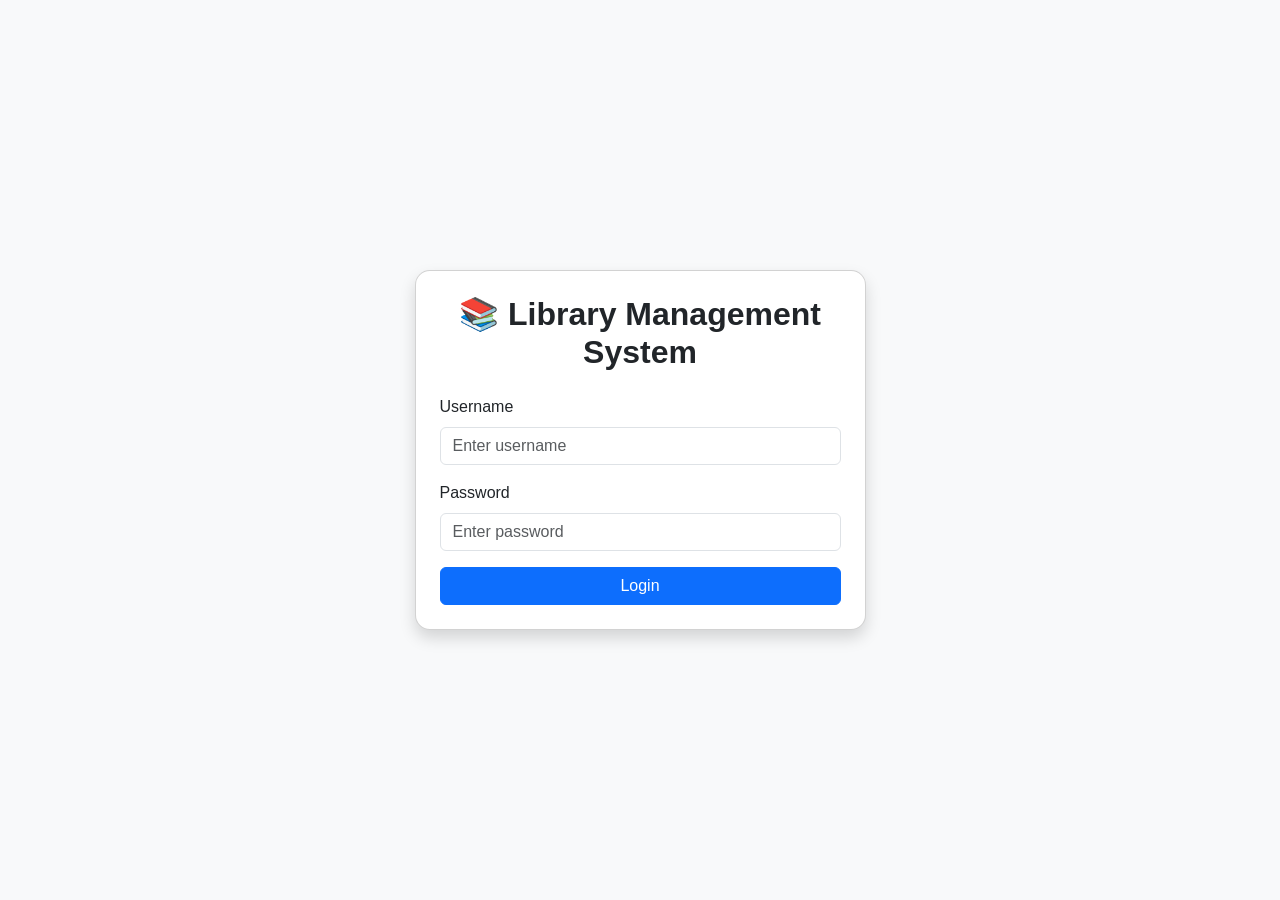
<file: index.html>
<!DOCTYPE html>
<html lang="en">
<head>
    <meta charset="UTF-8">
    <meta name="viewport" content="width=device-width, initial-scale=1.0">
    <title>Library Management System - Login</title>

    <!-- Bootstrap CSS -->
    <link href="https://cdn.jsdelivr.net/npm/bootstrap@5.3.7/dist/css/bootstrap.min.css" rel="stylesheet">

    <!-- Custom CSS -->
    <link rel="stylesheet" href="css/style.css">
</head>

<body class="bg-light">

<div class="container">
    <div class="row justify-content-center align-items-center vh-100">

        <div class="col-md-5">

            <div class="card shadow p-4">

                <h2 class="text-center mb-4">📚 Library Management System</h2>

                <form id="loginForm">

                    <div class="mb-3">
                        <label class="form-label">Username</label>
                        <input
                            type="text"
                            id="username"
                            class="form-control"
                            placeholder="Enter username"
                        >
                    </div>

                    <div class="mb-3">
                        <label class="form-label">Password</label>
                        <input
                            type="password"
                            id="password"
                            class="form-control"
                            placeholder="Enter password"
                        >
                    </div>

                    <p id="errorMessage" class="text-danger"></p>

                    <button
                        type="submit"
                        class="btn btn-primary w-100">
                        Login
                    </button>

                </form>

            </div>

        </div>

    </div>
</div>

<script src="js/login.js"></script>

</body>
</html>
</file>
<file: css/style.css>
body{
    font-family: Arial, Helvetica, sans-serif;

    min-height: 100vh;
    display: flex;
    flex-direction: column;
}

.card{
    border-radius:15px;
}

h2{
    font-weight:bold;
}

/* This pushes the footer to the bottom */
.container{
    flex:1;
}
</file>
